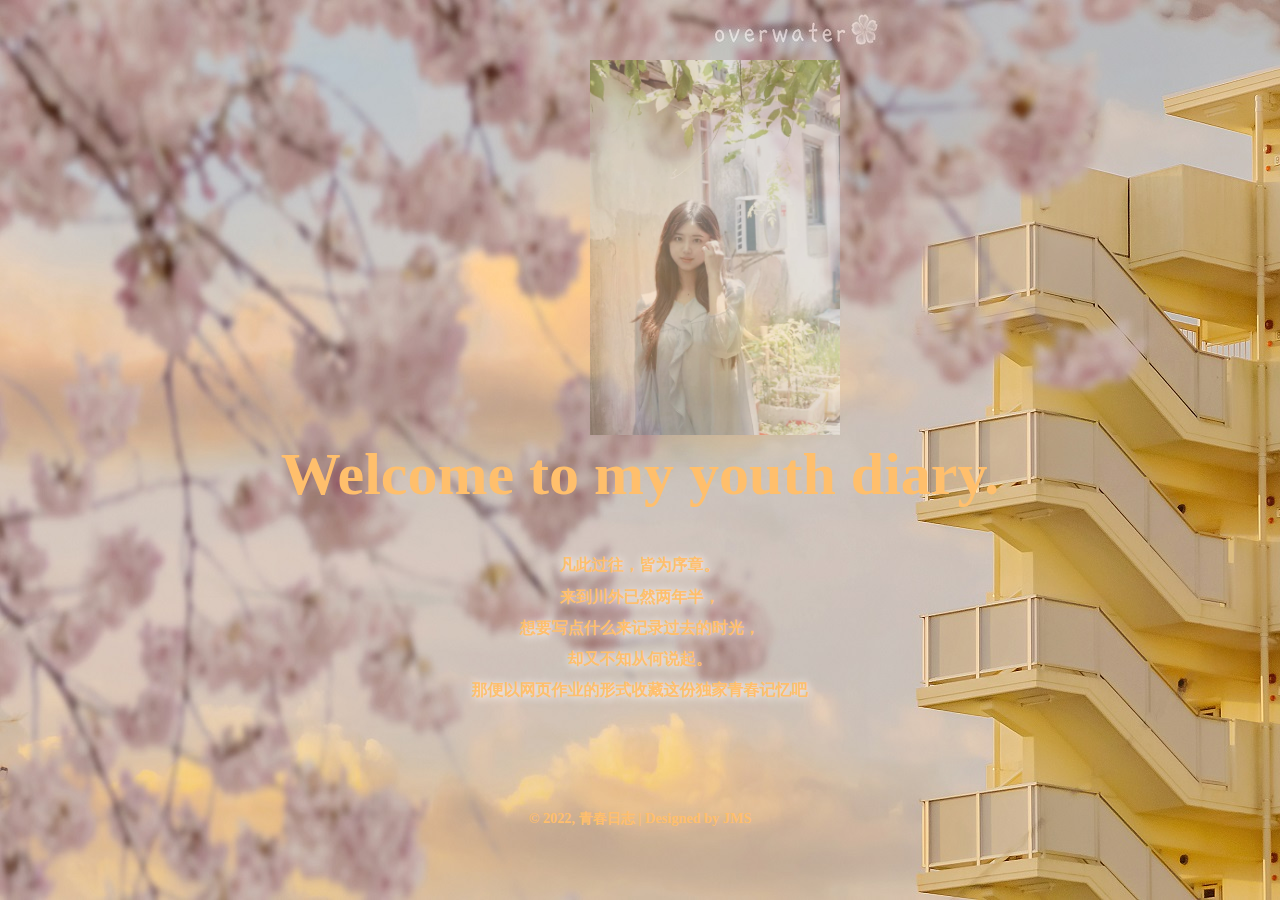
<file: index.html>
<!DOCTYPE html>
<html lang="">

<head>
    <meta charset="utf-8">
    <meta name="viewport" content="width=device-width, initial-scale=1.0">
    <title>小蔓的青春日志</title>
    <link rel="stylesheet" href="css/home.css">
    <link rel="stylesheet" href="index.html">
</head>

<body>
    <main>
        <img src="images/self.jpg" alt="作者照片">
        <h1><a href="home.html">Welcome to my youth diary.</a></h1>
        <h2>
            凡此过往，皆为序章。<br>
            来到川外已然两年半，<br>
            想要写点什么来记录过去的时光，<br>
            却又不知从何说起。<br>
            那便以网页作业的形式收藏这份独家青春记忆吧<br>
            <br>
        </h2>

    </main>

    <footer>
        <p>© 2022, 青春日志 | Designed by JMS</p>

    </footer>

</body></html>
</file>
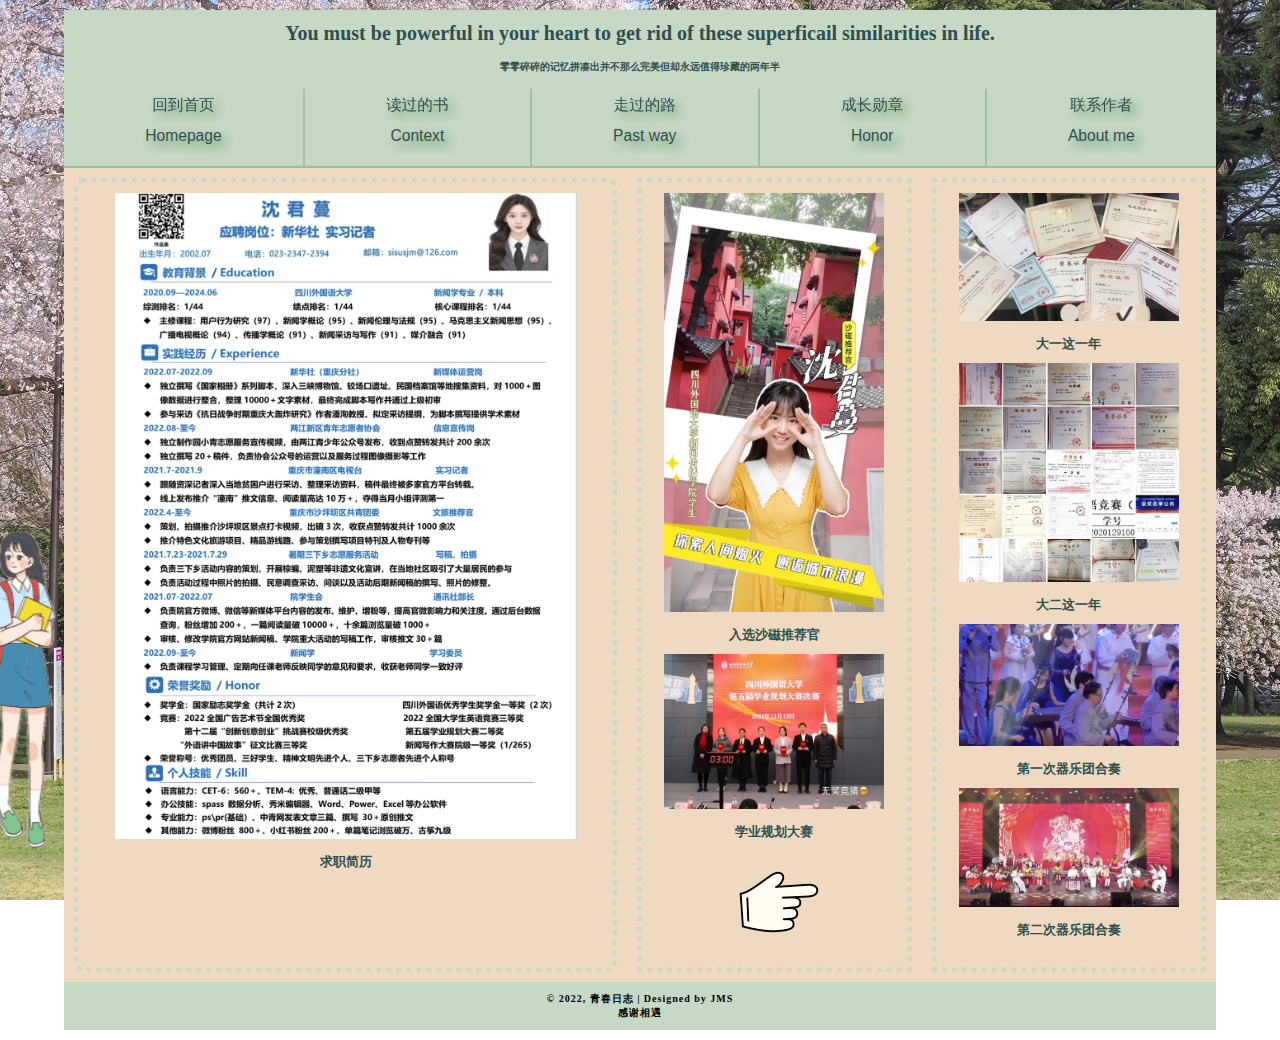
<file: achievement.html>
<!DOCTYPE html>
<html lang="">

<head>
    <meta charset="utf-8">
    <meta name="viewport" content="width=device-width, initial-scale=1.0">
    <title>小蔓的青春日志</title>
    <link rel="stylesheet" type="text/css" href="css/reset.css">
    <link rel="stylesheet" type="text/css" href="css/honor.css">
    <link rel="stylesheet" type="text/css" href="css/menu.css">
</head>

<body>

    <header>
        <h1>
            You must be powerful in your heart to get rid of these superficail similarities in life.<br>
        </h1>
        <p>
            零零碎碎的记忆拼凑出并不那么完美但却永远值得珍藏的两年半</p>
        <nav>
            <ul>
                <li><a href="index.html">回到首页<br><span>Homepage</span></a></li>
                <li class="dropdown"><a href="readingnotes.html">读过的书<br><span>Context</span></a>
                    <ul class="dropdown-content">
                        <li><a href="literature.html">文学作品</a></li>
                        <li><a href="readingnotes.html">学术专著</a></li>

                    </ul>
                <li><a href="scenery.html">走过的路<br><span>Past way</span></a></li>
                <li class="dropdown"><a href="works.html">成长勋章<br><span>Honor</span></a>
                    <ul class="dropdown-content">
                        <li><a href="achievement.html">零星碎片</a></li>
                        <li><a href="works.html">作品＋古筝</a></li>
                    </ul>
                <li><a href="mailto:507963900@qq.com">联系作者<br><span>About me</span></a></li>
            </ul>
        </nav>
    </header>
    <div id="flex">
        <main>
            <section>
                <img src="images/jianli.jpg" alt="jianli" title="简历">
                <h1>求职简历</h1>
            </section>
        </main>
        <aside title="沙磁推荐官">
            <img src="images/shaci.png" alt="shaci" title="沙磁推荐官">
            <h1>入选沙磁推荐官</h1>
            <img src="images/xueye.jpg" alt="shaci" title="比赛照片">
            <h1>学业规划大赛</h1>
            <img src="images/jiantou.png" alt="jiantou" title="往右看">
        </aside>
        <aside title="大一">
            <img src="images/jiangzhuangdayi.PNG" alt="shaci" title="大一">
            <h1>大一这一年<br>
            </h1>
            <img src="images/jiangzhuang.jpg" alt="shaci" title="大二">
            <h1>大二这一年</h1>
            <img src="images/qiyuetuan.PNG" alt="shaci" title="第一次合奏">
            <h1>第一次器乐团合奏</h1>
            <img src="images/qiyue.jpg" alt="shaci" title="第二次合奏">
            <h1>第二次器乐团合奏</h1>
        </aside>
    </div>

    <footer>
        <p>
            © 2022, 青春日志 | Designed by JMS<br>
            感谢相遇
        </p>
    </footer>
    <a>
        <div class="girl">
            <img src="images/girl.png">
        </div>
    </a>

</body></html>
</file>
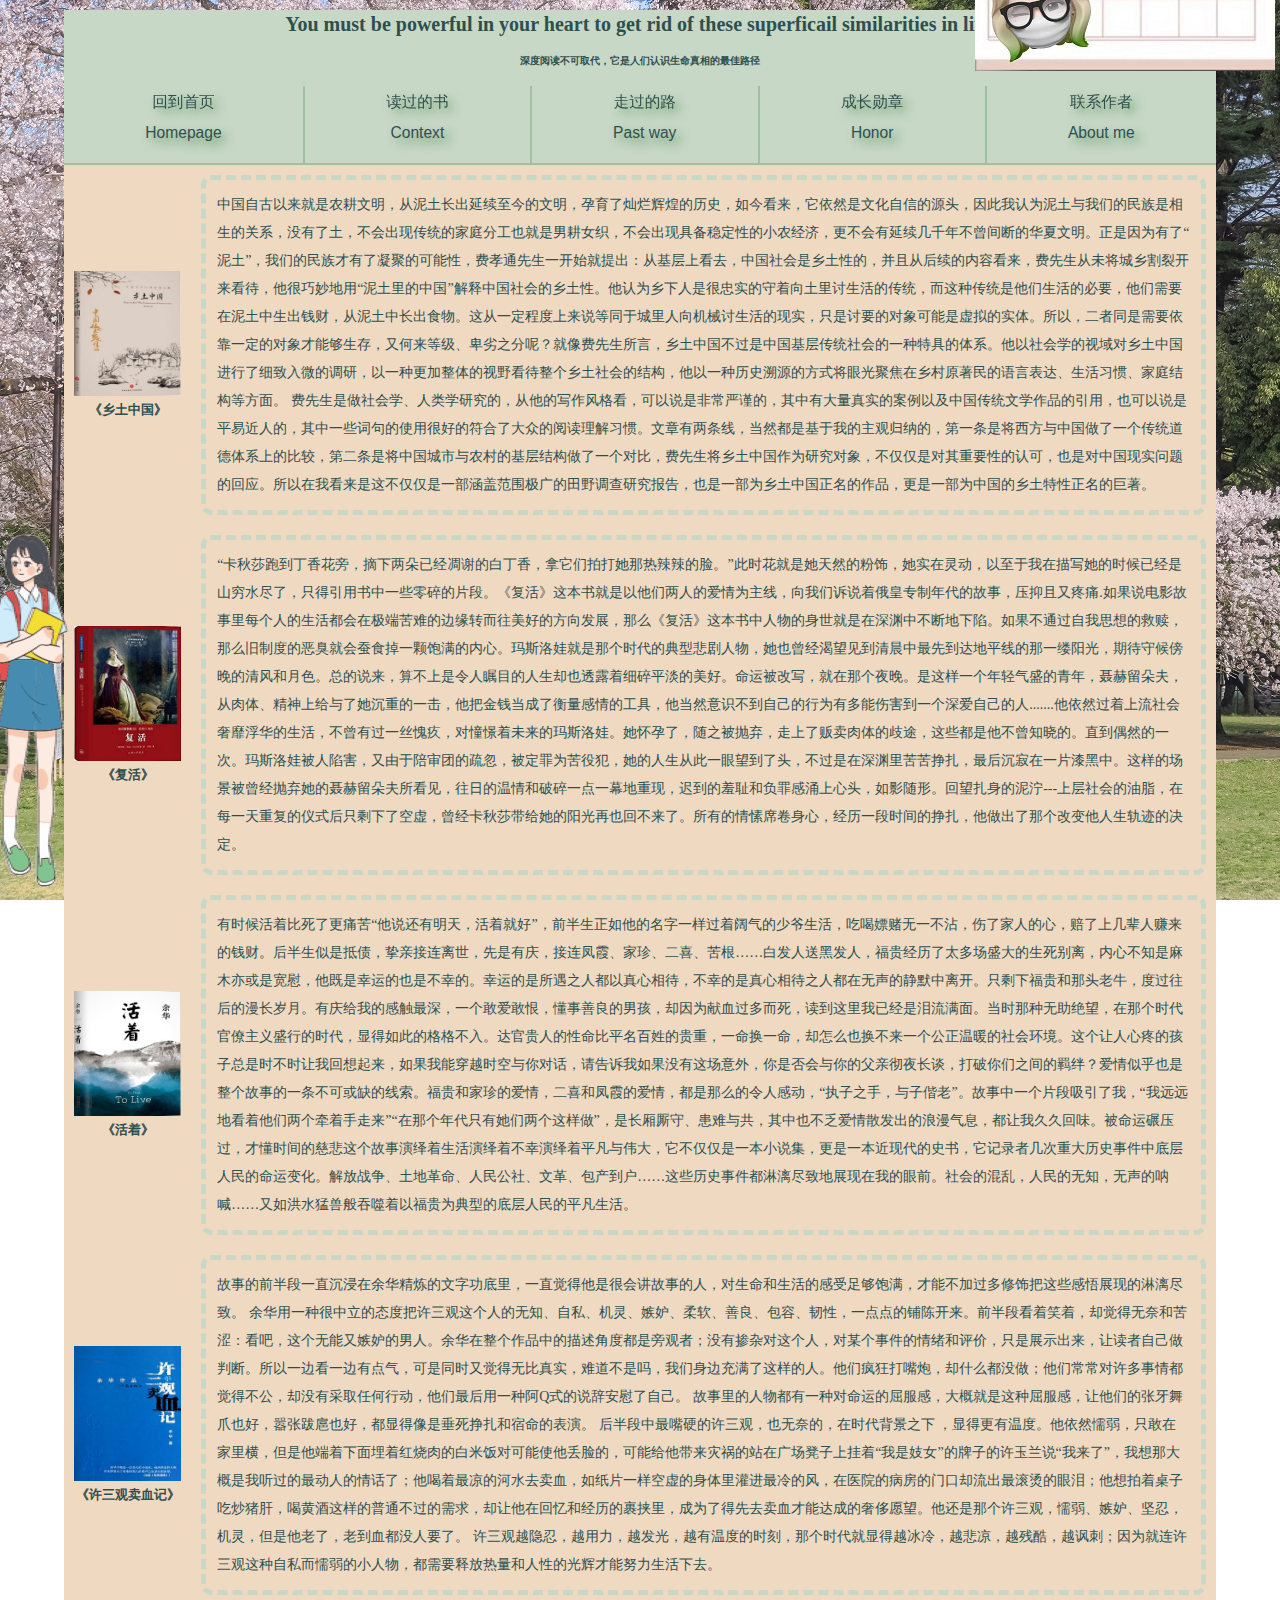
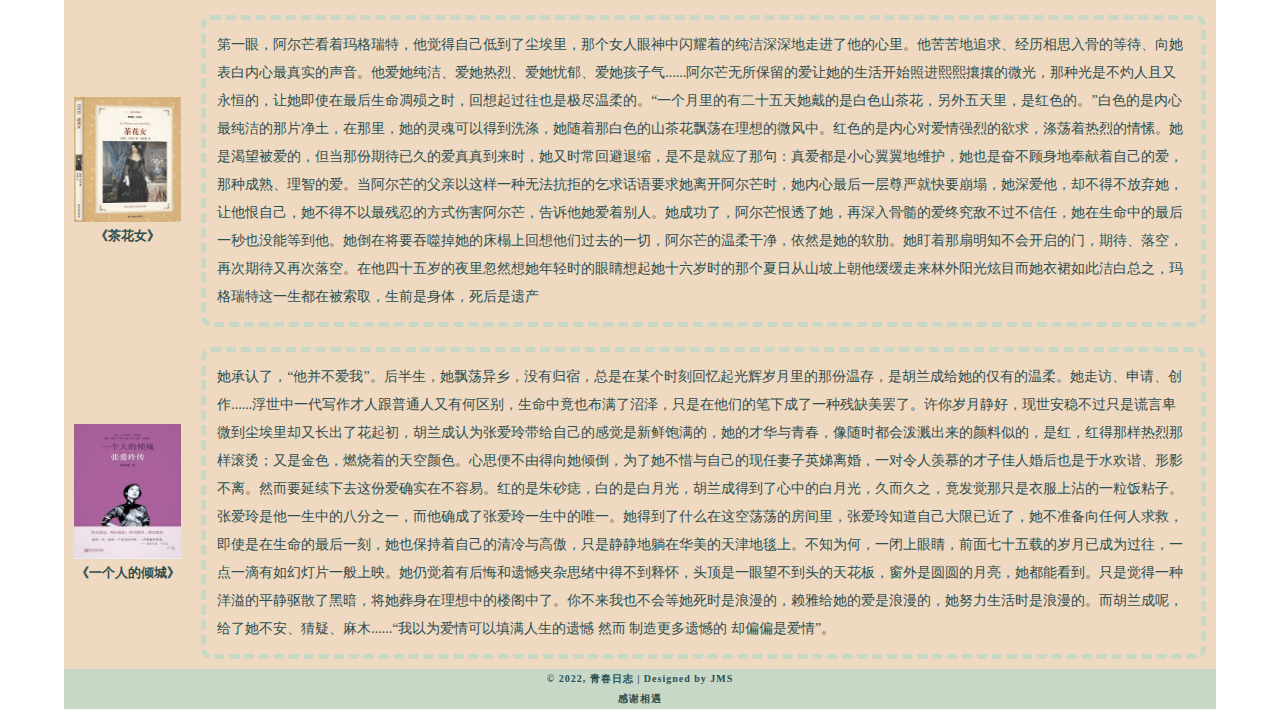
<file: literature.html>
<!DOCTYPE html>
<html lang="">

<head>
    <meta charset="utf-8">
    <meta name="viewport" content="width=device-width, initial-scale=1.0">
    <title>小蔓的青春日志</title>
    <link rel="stylesheet" type="text/css" href="css/reset.css">
    <link rel="stylesheet" type="text/css" href="css/reading.css">
    <link rel="stylesheet" type="text/css" href="css/menu.css">
</head>

<body>

    <header>
        <h1>
            You must be powerful in your heart to get rid of these superficail similarities in life.<br>
        </h1>
        <p>
            深度阅读不可取代，它是人们认识生命真相的最佳路径</p>
        <nav>
            <ul>
                <li><a href="index.html">回到首页<br><span>Homepage</span></a></li>
                <li class="dropdown"><a href="readingnotes.html">读过的书<br><span>Context</span></a>
                    <ul class="dropdown-content">
                        <li><a href="literature.html">文学作品</a></li>
                        <li><a href="readingnotes.html">学术专著</a></li>

                    </ul>
                <li><a href="scenery.html">走过的路<br><span>Past way</span></a></li>
                <li class="dropdown"><a href="works.html">成长勋章<br><span>Honor</span></a>
                    <ul class="dropdown-content">
                        <li><a href="achievement.html">零星碎片</a></li>
                        <li><a href="works.html">作品＋古筝</a></li>
                    </ul>
                <li><a href="mailto:507963900@qq.com">联系作者<br><span>About me</span></a></li>
            </ul>
        </nav>
    </header>
    <div id="flex">
        <main>
            <section>
                <img src="images/xiangtu.PNG" alt="书籍照" title="书籍照片">
                <h1>《乡土中国》</h1>
            </section>
        </main>
        <aside>
            <p class="picture">
                <p class="span">

                    中国自古以来就是农耕文明，从泥土长出延续至今的文明，孕育了灿烂辉煌的历史，如今看来，它依然是文化自信的源头，因此我认为泥土与我们的民族是相生的关系，没有了土，不会出现传统的家庭分工也就是男耕女织，不会出现具备稳定性的小农经济，更不会有延续几千年不曾间断的华夏文明。正是因为有了“ 泥土”，我们的民族才有了凝聚的可能性，费孝通先生一开始就提出：从基层上看去，中国社会是乡土性的，并且从后续的内容看来，费先生从未将城乡割裂开来看待，他很巧妙地用“泥土里的中国”解释中国社会的乡土性。他认为乡下人是很忠实的守着向土里讨生活的传统，而这种传统是他们生活的必要，他们需要在泥土中生出钱财，从泥土中长出食物。这从一定程度上来说等同于城里人向机械讨生活的现实，只是讨要的对象可能是虚拟的实体。所以，二者同是需要依靠一定的对象才能够生存，又何来等级、卑劣之分呢？就像费先生所言，乡土中国不过是中国基层传统社会的一种特具的体系。他以社会学的视域对乡土中国进行了细致入微的调研，以一种更加整体的视野看待整个乡土社会的结构，他以一种历史溯源的方式将眼光聚焦在乡村原著民的语言表达、生活习惯、家庭结构等方面。
                    费先生是做社会学、人类学研究的，从他的写作风格看，可以说是非常严谨的，其中有大量真实的案例以及中国传统文学作品的引用，也可以说是平易近人的，其中一些词句的使用很好的符合了大众的阅读理解习惯。文章有两条线，当然都是基于我的主观归纳的，第一条是将西方与中国做了一个传统道德体系上的比较，第二条是将中国城市与农村的基层结构做了一个对比，费先生将乡土中国作为研究对象，不仅仅是对其重要性的认可，也是对中国现实问题的回应。所以在我看来是这不仅仅是一部涵盖范围极广的田野调查研究报告，也是一部为乡土中国正名的作品，更是一部为中国的乡土特性正名的巨著。
        </aside>
    </div>
    <div id="flex">
        <main>
            <section>
                <img src="images/fuhuo.png" alt="书籍照" title="书籍照片">
                <h1>《复活》</h1>
            </section>
        </main>
        <aside>
            <p class="picture">
                <p class="span">
                    “卡秋莎跑到丁香花旁，摘下两朵已经凋谢的白丁香，拿它们拍打她那热辣辣的脸。”此时花就是她天然的粉饰，她实在灵动，以至于我在描写她的时候已经是山穷水尽了，只得引用书中一些零碎的片段。《复活》这本书就是以他们两人的爱情为主线，向我们诉说着俄皇专制年代的故事，压抑且又疼痛.如果说电影故事里每个人的生活都会在极端苦难的边缘转而往美好的方向发展，那么《复活》这本书中人物的身世就是在深渊中不断地下陷。如果不通过自我思想的救赎，那么旧制度的恶臭就会蚕食掉一颗饱满的内心。玛斯洛娃就是那个时代的典型悲剧人物，她也曾经渴望见到清晨中最先到达地平线的那一缕阳光，期待守候傍晚的清风和月色。总的说来，算不上是令人瞩目的人生却也透露着细碎平淡的美好。命运被改写，就在那个夜晚。是这样一个年轻气盛的青年，聂赫留朵夫，从肉体、精神上给与了她沉重的一击，他把金钱当成了衡量感情的工具，他当然意识不到自己的行为有多能伤害到一个深爱自己的人.......他依然过着上流社会奢靡浮华的生活，不曾有过一丝愧疚，对憧憬着未来的玛斯洛娃。她怀孕了，随之被抛弃，走上了贩卖肉体的歧途，这些都是他不曾知晓的。直到偶然的一次。玛斯洛娃被人陷害，又由于陪审团的疏忽，被定罪为苦役犯，她的人生从此一眼望到了头，不过是在深渊里苦苦挣扎，最后沉寂在一片漆黑中。这样的场景被曾经抛弃她的聂赫留朵夫所看见，往日的温情和破碎一点一幕地重现，迟到的羞耻和负罪感涌上心头，如影随形。回望扎身的泥泞---上层社会的油脂，在每一天重复的仪式后只剩下了空虚，曾经卡秋莎带给她的阳光再也回不来了。所有的情愫席卷身心，经历一段时间的挣扎，他做出了那个改变他人生轨迹的决定。
        </aside>
    </div>
    <div id="flex">
        <main>
            <section>
                <img src="images/huozhe.PNG" alt="书籍照" title="书籍照片">
                <h1>《活着》</h1>
            </section>
        </main>
        <aside>
            <p class="picture">
                <p class="span">
                    有时候活着比死了更痛苦“他说还有明天，活着就好”，前半生正如他的名字一样过着阔气的少爷生活，吃喝嫖赌无一不沾，伤了家人的心，赔了上几辈人赚来的钱财。后半生似是抵债，挚亲接连离世，先是有庆，接连凤霞、家珍、二喜、苦根……白发人送黑发人，福贵经历了太多场盛大的生死别离，内心不知是麻木亦或是宽慰，他既是幸运的也是不幸的。幸运的是所遇之人都以真心相待，不幸的是真心相待之人都在无声的静默中离开。只剩下福贵和那头老牛，度过往后的漫长岁月。有庆给我的感触最深，一个敢爱敢恨，懂事善良的男孩，却因为献血过多而死，读到这里我已经是泪流满面。当时那种无助绝望，在那个时代官僚主义盛行的时代，显得如此的格格不入。达官贵人的性命比平名百姓的贵重，一命换一命，却怎么也换不来一个公正温暖的社会环境。这个让人心疼的孩子总是时不时让我回想起来，如果我能穿越时空与你对话，请告诉我如果没有这场意外，你是否会与你的父亲彻夜长谈，打破你们之间的羁绊？爱情似乎也是整个故事的一条不可或缺的线索。福贵和家珍的爱情，二喜和凤霞的爱情，都是那么的令人感动，“执子之手，与子偕老”。故事中一个片段吸引了我，“我远远地看着他们两个牵着手走来”“在那个年代只有她们两个这样做”，是长厢厮守、患难与共，其中也不乏爱情散发出的浪漫气息，都让我久久回味。被命运碾压过，才懂时间的慈悲这个故事演绎着生活演绎着不幸演绎着平凡与伟大，它不仅仅是一本小说集，更是一本近现代的史书，它记录者几次重大历史事件中底层人民的命运变化。解放战争、土地革命、人民公社、文革、包产到户……这些历史事件都淋漓尽致地展现在我的眼前。社会的混乱，人民的无知，无声的呐喊……又如洪水猛兽般吞噬着以福贵为典型的底层人民的平凡生活。
        </aside>
    </div>

    <div id="flex">
        <main>
            <section>
                <img src="images/xusan.png" alt="书籍照" title="书籍照片">
                <h1>《许三观卖血记》</h1>
            </section>
        </main>
        <aside>
            <p class="picture">
                <p class="span">
                    故事的前半段一直沉浸在余华精炼的文字功底里，一直觉得他是很会讲故事的人，对生命和生活的感受足够饱满，才能不加过多修饰把这些感悟展现的淋漓尽致。

                    余华用一种很中立的态度把许三观这个人的无知、自私、机灵、嫉妒、柔软、善良、包容、韧性，一点点的铺陈开来。前半段看着笑着，却觉得无奈和苦涩：看吧，这个无能又嫉妒的男人。余华在整个作品中的描述角度都是旁观者；没有掺杂对这个人，对某个事件的情绪和评价，只是展示出来，让读者自己做判断。所以一边看一边有点气，可是同时又觉得无比真实，难道不是吗，我们身边充满了这样的人。他们疯狂打嘴炮，却什么都没做；他们常常对许多事情都觉得不公，却没有采取任何行动，他们最后用一种阿Q式的说辞安慰了自己。

                    故事里的人物都有一种对命运的屈服感，大概就是这种屈服感，让他们的张牙舞爪也好，嚣张跋扈也好，都显得像是垂死挣扎和宿命的表演。

                    后半段中最嘴硬的许三观，也无奈的，在时代背景之下 ，显得更有温度。他依然懦弱，只敢在家里横，但是他端着下面埋着红烧肉的白米饭对可能使他丢脸的，可能给他带来灾祸的站在广场凳子上挂着“我是妓女”的牌子的许玉兰说“我来了”，我想那大概是我听过的最动人的情话了；他喝着最凉的河水去卖血，如纸片一样空虚的身体里灌进最冷的风，在医院的病房的门口却流出最滚烫的眼泪；他想拍着桌子吃炒猪肝，喝黄酒这样的普通不过的需求，却让他在回忆和经历的裹挟里，成为了得先去卖血才能达成的奢侈愿望。他还是那个许三观，懦弱、嫉妒、坚忍，机灵，但是他老了，老到血都没人要了。

                    许三观越隐忍，越用力，越发光，越有温度的时刻，那个时代就显得越冰冷，越悲凉，越残酷，越讽刺；因为就连许三观这种自私而懦弱的小人物，都需要释放热量和人性的光辉才能努力生活下去。
        </aside>
    </div>
    <div id="flex">
        <main>
            <section>
                <img src="images/chahua.PNG" alt="书籍照" title="书籍照片">
                <h1>《茶花女》</h1>
            </section>
        </main>
        <aside>
            <p class="picture">
                <p class="span">
                    第一眼，阿尔芒看着玛格瑞特，他觉得自己低到了尘埃里，那个女人眼神中闪耀着的纯洁深深地走进了他的心里。他苦苦地追求、经历相思入骨的等待、向她表白内心最真实的声音。他爱她纯洁、爱她热烈、爱她忧郁、爱她孩子气......阿尔芒无所保留的爱让她的生活开始照进熙熙攘攘的微光，那种光是不灼人且又永恒的，让她即使在最后生命凋殒之时，回想起过往也是极尽温柔的。“一个月里的有二十五天她戴的是白色山茶花，另外五天里，是红色的。”白色的是内心最纯洁的那片净土，在那里，她的灵魂可以得到洗涤，她随着那白色的山茶花飘荡在理想的微风中。红色的是内心对爱情强烈的欲求，涤荡着热烈的情愫。她是渴望被爱的，但当那份期待已久的爱真真到来时，她又时常回避退缩，是不是就应了那句：真爱都是小心翼翼地维护，她也是奋不顾身地奉献着自己的爱，那种成熟、理智的爱。当阿尔芒的父亲以这样一种无法抗拒的乞求话语要求她离开阿尔芒时，她内心最后一层尊严就快要崩塌，她深爱他，却不得不放弃她，让他恨自己，她不得不以最残忍的方式伤害阿尔芒，告诉他她爱着别人。她成功了，阿尔芒恨透了她，再深入骨髓的爱终究敌不过不信任，她在生命中的最后一秒也没能等到他。她倒在将要吞噬掉她的床榻上回想他们过去的一切，阿尔芒的温柔干净，依然是她的软肋。她盯着那扇明知不会开启的门，期待、落空，再次期待又再次落空。在他四十五岁的夜里忽然想她年轻时的眼睛想起她十六岁时的那个夏日从山坡上朝他缓缓走来林外阳光炫目而她衣裙如此洁白总之，玛格瑞特这一生都在被索取，生前是身体，死后是遗产
        </aside>
    </div>
    <div id="flex">
        <main>
            <section>
                <img src="images/zhangai.PNG" alt="书籍照" title="书籍照片">
                <h1>《一个人的倾城》</h1>
            </section>
        </main>
        <aside>
            <p class="picture">
                <p class="span">
                    她承认了，“他并不爱我”。后半生，她飘荡异乡，没有归宿，总是在某个时刻回忆起光辉岁月里的那份温存，是胡兰成给她的仅有的温柔。她走访、申请、创作......浮世中一代写作才人跟普通人又有何区别，生命中竟也布满了沼泽，只是在他们的笔下成了一种残缺美罢了。许你岁月静好，现世安稳不过只是谎言卑微到尘埃里却又长出了花起初，胡兰成认为张爱玲带给自己的感觉是新鲜饱满的，她的才华与青春，像随时都会泼溅出来的颜料似的，是红，红得那样热烈那样滚烫；又是金色，燃烧着的天空颜色。心思便不由得向她倾倒，为了她不惜与自己的现任妻子英娣离婚，一对令人羡慕的才子佳人婚后也是于水欢谐、形影不离。然而要延续下去这份爱确实在不容易。红的是朱砂痣，白的是白月光，胡兰成得到了心中的白月光，久而久之，竟发觉那只是衣服上沾的一粒饭粘子。张爱玲是他一生中的八分之一，而他确成了张爱玲一生中的唯一。她得到了什么在这空荡荡的房间里，张爱玲知道自己大限已近了，她不准备向任何人求救，即使是在生命的最后一刻，她也保持着自己的清冷与高傲，只是静静地躺在华美的天津地毯上。不知为何，一闭上眼睛，前面七十五载的岁月已成为过往，一点一滴有如幻灯片一般上映。她仍觉着有后悔和遗憾夹杂思绪中得不到释怀，头顶是一眼望不到头的天花板，窗外是圆圆的月亮，她都能看到。只是觉得一种洋溢的平静驱散了黑暗，将她葬身在理想中的楼阁中了。你不来我也不会等她死时是浪漫的，赖雅给她的爱是浪漫的，她努力生活时是浪漫的。而胡兰成呢，给了她不安、猜疑、麻木......“我以为爱情可以填满人生的遗憾 然而 制造更多遗憾的 却偏偏是爱情”。
        </aside>
    </div>
    <footer>
        <p>
            © 2022, 青春日志 | Designed by JMS<br>
            感谢相遇
        </p>
    </footer>
    <a>
        <div class="girl">
            <img src="images/girl.png">
        </div>
    </a>
    <a>
        <div class="tips">
            <img src="images/tips.png">
        </div>
    </a>
</body></html>
</file>
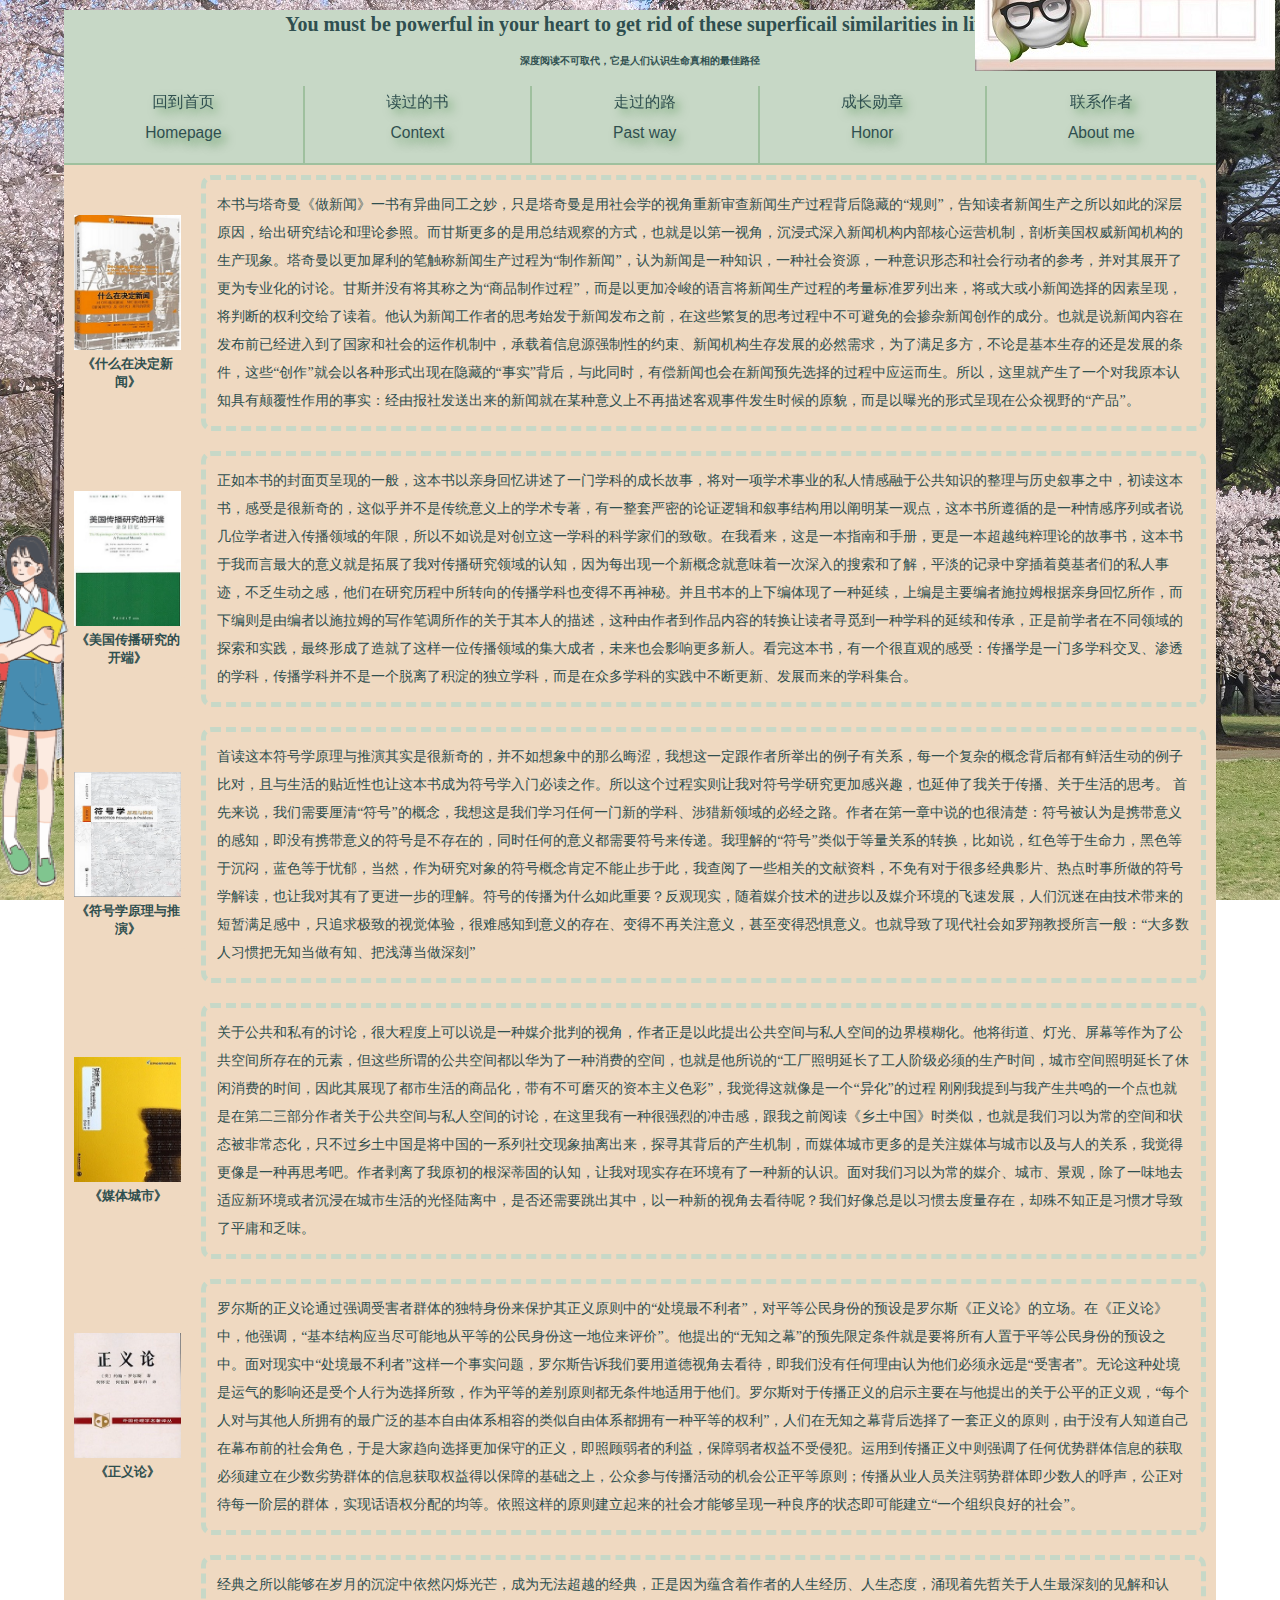
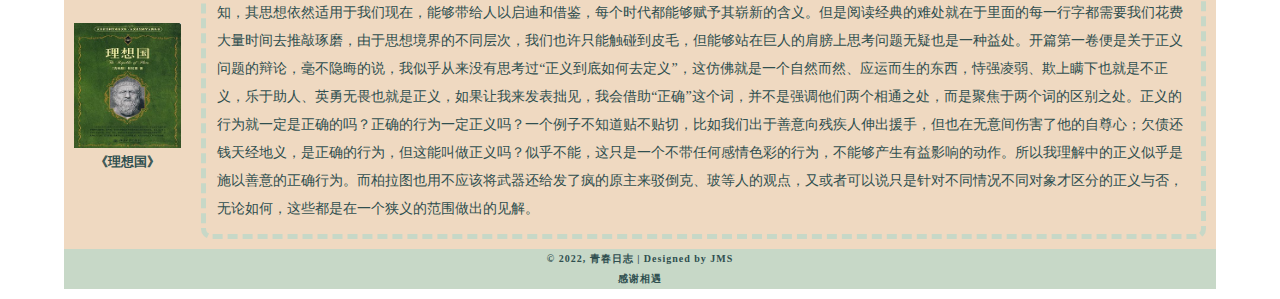
<file: readingnotes.html>
<!DOCTYPE html>
<html lang="">

<head>
    <meta charset="utf-8">
    <meta name="viewport" content="width=device-width, initial-scale=1.0">
    <title>小蔓的青春日志</title>
    <link rel="stylesheet" type="text/css" href="css/reset.css">
    <link rel="stylesheet" type="text/css" href="css/reading.css">
    <link rel="stylesheet" type="text/css" href="css/menu.css">
</head>

<body>

    <header>
        <h1>
            You must be powerful in your heart to get rid of these superficail similarities in life.<br>
        </h1>
        <p>
            深度阅读不可取代，它是人们认识生命真相的最佳路径</p>
        <nav>
            <ul>
                <li><a href="index.html">回到首页<br><span>Homepage</span></a></li>
                <li class="dropdown"><a href="readingnotes.html">读过的书<br><span>Context</span></a>
                    <ul class="dropdown-content">
                        <li><a href="literature.html">文学作品</a></li>
                        <li><a href="readingnotes.html">学术专著</a></li>

                    </ul>
                <li><a href="scenery.html">走过的路<br><span>Past way</span></a></li>
                <li class="dropdown"><a href="works.html">成长勋章<br><span>Honor</span></a>
                    <ul class="dropdown-content">
                        <li><a href="achievement.html">零星碎片</a></li>
                        <li><a href="works.html">作品＋古筝</a></li>
                    </ul>
                <li><a href="mailto:507963900@qq.com">联系作者<br><span>About me</span></a></li>
            </ul>
        </nav>
    </header>
    <div id="flex">
        <main>
            <section>
                <img src="images/xinwen.jpeg" alt="书籍照" title="书籍照片">
                <h1>《什么在决定新闻》</h1>
            </section>
        </main>
        <aside>
            <p class="picture">
                <p class="span">
                    本书与塔奇曼《做新闻》一书有异曲同工之妙，只是塔奇曼是用社会学的视角重新审查新闻生产过程背后隐藏的“规则”，告知读者新闻生产之所以如此的深层原因，给出研究结论和理论参照。而甘斯更多的是用总结观察的方式，也就是以第一视角，沉浸式深入新闻机构内部核心运营机制，剖析美国权威新闻机构的生产现象。塔奇曼以更加犀利的笔触称新闻生产过程为“制作新闻”，认为新闻是一种知识，一种社会资源，一种意识形态和社会行动者的参考，并对其展开了更为专业化的讨论。甘斯并没有将其称之为“商品制作过程”，而是以更加冷峻的语言将新闻生产过程的考量标准罗列出来，将或大或小新闻选择的因素呈现，将判断的权利交给了读着。他认为新闻工作者的思考始发于新闻发布之前，在这些繁复的思考过程中不可避免的会掺杂新闻创作的成分。也就是说新闻内容在发布前已经进入到了国家和社会的运作机制中，承载着信息源强制性的约束、新闻机构生存发展的必然需求，为了满足多方，不论是基本生存的还是发展的条件，这些“创作”就会以各种形式出现在隐藏的“事实”背后，与此同时，有偿新闻也会在新闻预先选择的过程中应运而生。所以，这里就产生了一个对我原本认知具有颠覆性作用的事实：经由报社发送出来的新闻就在某种意义上不再描述客观事件发生时候的原貌，而是以曝光的形式呈现在公众视野的“产品”。
        </aside>
    </div>
    <div id="flex">
        <main>
            <section>
                <img src="images/kaiduan.jpg" alt="书籍照" title="书籍照片">
                <h1>《美国传播研究的开端》</h1>
            </section>
        </main>
        <aside>
            <p class="picture">
                <p class="span">
                    正如本书的封面页呈现的一般，这本书以亲身回忆讲述了一门学科的成长故事，将对一项学术事业的私人情感融于公共知识的整理与历史叙事之中，初读这本书，感受是很新奇的，这似乎并不是传统意义上的学术专著，有一整套严密的论证逻辑和叙事结构用以阐明某一观点，这本书所遵循的是一种情感序列或者说几位学者进入传播领域的年限，所以不如说是对创立这一学科的科学家们的致敬。在我看来，这是一本指南和手册，更是一本超越纯粹理论的故事书，这本书于我而言最大的意义就是拓展了我对传播研究领域的认知，因为每出现一个新概念就意味着一次深入的搜索和了解，平淡的记录中穿插着奠基者们的私人事迹，不乏生动之感，他们在研究历程中所转向的传播学科也变得不再神秘。并且书本的上下编体现了一种延续，上编是主要编者施拉姆根据亲身回忆所作，而下编则是由编者以施拉姆的写作笔调所作的关于其本人的描述，这种由作者到作品内容的转换让读者寻觅到一种学科的延续和传承，正是前学者在不同领域的探索和实践，最终形成了造就了这样一位传播领域的集大成者，未来也会影响更多新人。看完这本书，有一个很直观的感受：传播学是一门多学科交叉、渗透的学科，传播学科并不是一个脱离了积淀的独立学科，而是在众多学科的实践中不断更新、发展而来的学科集合。
        </aside>
    </div>
    <div id="flex">
        <main>
            <section>
                <img src="images/fuhao.png" alt="书籍照" title="书籍照片">
                <h1>《符号学原理与推演》</h1>
            </section>
        </main>
        <aside>
            <p class="picture">
                <p class="span">
                    首读这本符号学原理与推演其实是很新奇的，并不如想象中的那么晦涩，我想这一定跟作者所举出的例子有关系，每一个复杂的概念背后都有鲜活生动的例子比对，且与生活的贴近性也让这本书成为符号学入门必读之作。所以这个过程实则让我对符号学研究更加感兴趣，也延伸了我关于传播、关于生活的思考。
                    首先来说，我们需要厘清“符号”的概念，我想这是我们学习任何一门新的学科、涉猎新领域的必经之路。作者在第一章中说的也很清楚：符号被认为是携带意义的感知，即没有携带意义的符号是不存在的，同时任何的意义都需要符号来传递。我理解的“符号”类似于等量关系的转换，比如说，红色等于生命力，黑色等于沉闷，蓝色等于忧郁，当然，作为研究对象的符号概念肯定不能止步于此，我查阅了一些相关的文献资料，不免有对于很多经典影片、热点时事所做的符号学解读，也让我对其有了更进一步的理解。符号的传播为什么如此重要？反观现实，随着媒介技术的进步以及媒介环境的飞速发展，人们沉迷在由技术带来的短暂满足感中，只追求极致的视觉体验，很难感知到意义的存在、变得不再关注意义，甚至变得恐惧意义。也就导致了现代社会如罗翔教授所言一般：“大多数人习惯把无知当做有知、把浅薄当做深刻”
        </aside>
    </div>

    <div id="flex">
        <main>
            <section>
                <img src="images/chengshi.jpg" alt="书籍照" title="书籍照片">
                <h1>《媒体城市》</h1>
            </section>
        </main>
        <aside>
            <p class="picture">
                <p class="span">
                    关于公共和私有的讨论，很大程度上可以说是一种媒介批判的视角，作者正是以此提出公共空间与私人空间的边界模糊化。他将街道、灯光、屏幕等作为了公共空间所存在的元素，但这些所谓的公共空间都以华为了一种消费的空间，也就是他所说的“工厂照明延长了工人阶级必须的生产时间，城市空间照明延长了休闲消费的时间，因此其展现了都市生活的商品化，带有不可磨灭的资本主义色彩”，我觉得这就像是一个“异化”的过程
                    刚刚我提到与我产生共鸣的一个点也就是在第二三部分作者关于公共空间与私人空间的讨论，在这里我有一种很强烈的冲击感，跟我之前阅读《乡土中国》时类似，也就是我们习以为常的空间和状态被非常态化，只不过乡土中国是将中国的一系列社交现象抽离出来，探寻其背后的产生机制，而媒体城市更多的是关注媒体与城市以及与人的关系，我觉得更像是一种再思考吧。作者剥离了我原初的根深蒂固的认知，让我对现实存在环境有了一种新的认识。面对我们习以为常的媒介、城市、景观，除了一味地去适应新环境或者沉浸在城市生活的光怪陆离中，是否还需要跳出其中，以一种新的视角去看待呢？我们好像总是以习惯去度量存在，却殊不知正是习惯才导致了平庸和乏味。
        </aside>
    </div>
    <div id="flex">
        <main>
            <section>
                <img src="images/zhengyi.png" alt="书籍照" title="书籍照片">
                <h1>《正义论》</h1>
            </section>
        </main>
        <aside>
            <p class="picture">
                <p class="span">
                    罗尔斯的正义论通过强调受害者群体的独特身份来保护其正义原则中的“处境最不利者”，对平等公民身份的预设是罗尔斯《正义论》的立场。在《正义论》中，他强调，“基本结构应当尽可能地从平等的公民身份这一地位来评价”。他提出的“无知之幕”的预先限定条件就是要将所有人置于平等公民身份的预设之中。面对现实中“处境最不利者”这样一个事实问题，罗尔斯告诉我们要用道德视角去看待，即我们没有任何理由认为他们必须永远是“受害者”。无论这种处境是运气的影响还是受个人行为选择所致，作为平等的差别原则都无条件地适用于他们。罗尔斯对于传播正义的启示主要在与他提出的关于公平的正义观，“每个人对与其他人所拥有的最广泛的基本自由体系相容的类似自由体系都拥有一种平等的权利”，人们在无知之幕背后选择了一套正义的原则，由于没有人知道自己在幕布前的社会角色，于是大家趋向选择更加保守的正义，即照顾弱者的利益，保障弱者权益不受侵犯。运用到传播正义中则强调了任何优势群体信息的获取必须建立在少数劣势群体的信息获取权益得以保障的基础之上，公众参与传播活动的机会公正平等原则；传播从业人员关注弱势群体即少数人的呼声，公正对待每一阶层的群体，实现话语权分配的均等。依照这样的原则建立起来的社会才能够呈现一种良序的状态即可能建立“一个组织良好的社会”。
        </aside>
    </div>
    <div id="flex">
        <main>
            <section>
                <img src="images/lixiang.png" alt="书籍照" title="书籍照片">
                <h1>《理想国》</h1>
            </section>
        </main>
        <aside>
            <p class="picture">
                <p class="span">
                    经典之所以能够在岁月的沉淀中依然闪烁光芒，成为无法超越的经典，正是因为蕴含着作者的人生经历、人生态度，涌现着先哲关于人生最深刻的见解和认知，其思想依然适用于我们现在，能够带给人以启迪和借鉴，每个时代都能够赋予其崭新的含义。但是阅读经典的难处就在于里面的每一行字都需要我们花费大量时间去推敲琢磨，由于思想境界的不同层次，我们也许只能触碰到皮毛，但能够站在巨人的肩膀上思考问题无疑也是一种益处。开篇第一卷便是关于正义问题的辩论，毫不隐晦的说，我似乎从来没有思考过“正义到底如何去定义”，这仿佛就是一个自然而然、应运而生的东西，恃强凌弱、欺上瞒下也就是不正义，乐于助人、英勇无畏也就是正义，如果让我来发表拙见，我会借助“正确”这个词，并不是强调他们两个相通之处，而是聚焦于两个词的区别之处。正义的行为就一定是正确的吗？正确的行为一定正义吗？一个例子不知道贴不贴切，比如我们出于善意向残疾人伸出援手，但也在无意间伤害了他的自尊心；欠债还钱天经地义，是正确的行为，但这能叫做正义吗？似乎不能，这只是一个不带任何感情色彩的行为，不能够产生有益影响的动作。所以我理解中的正义似乎是施以善意的正确行为。而柏拉图也用不应该将武器还给发了疯的原主来驳倒克、玻等人的观点，又或者可以说只是针对不同情况不同对象才区分的正义与否，无论如何，这些都是在一个狭义的范围做出的见解。
        </aside>
    </div>
    <footer>
        <p>
            © 2022, 青春日志 | Designed by JMS<br>
            感谢相遇
        </p>
    </footer>
    <a>
        <div class="girl">
            <img src="images/girl.png">
        </div>
    </a>
    <a>
        <div class="tips">
            <img src="images/tips.png">
        </div>
    </a>
</body></html>
</file>
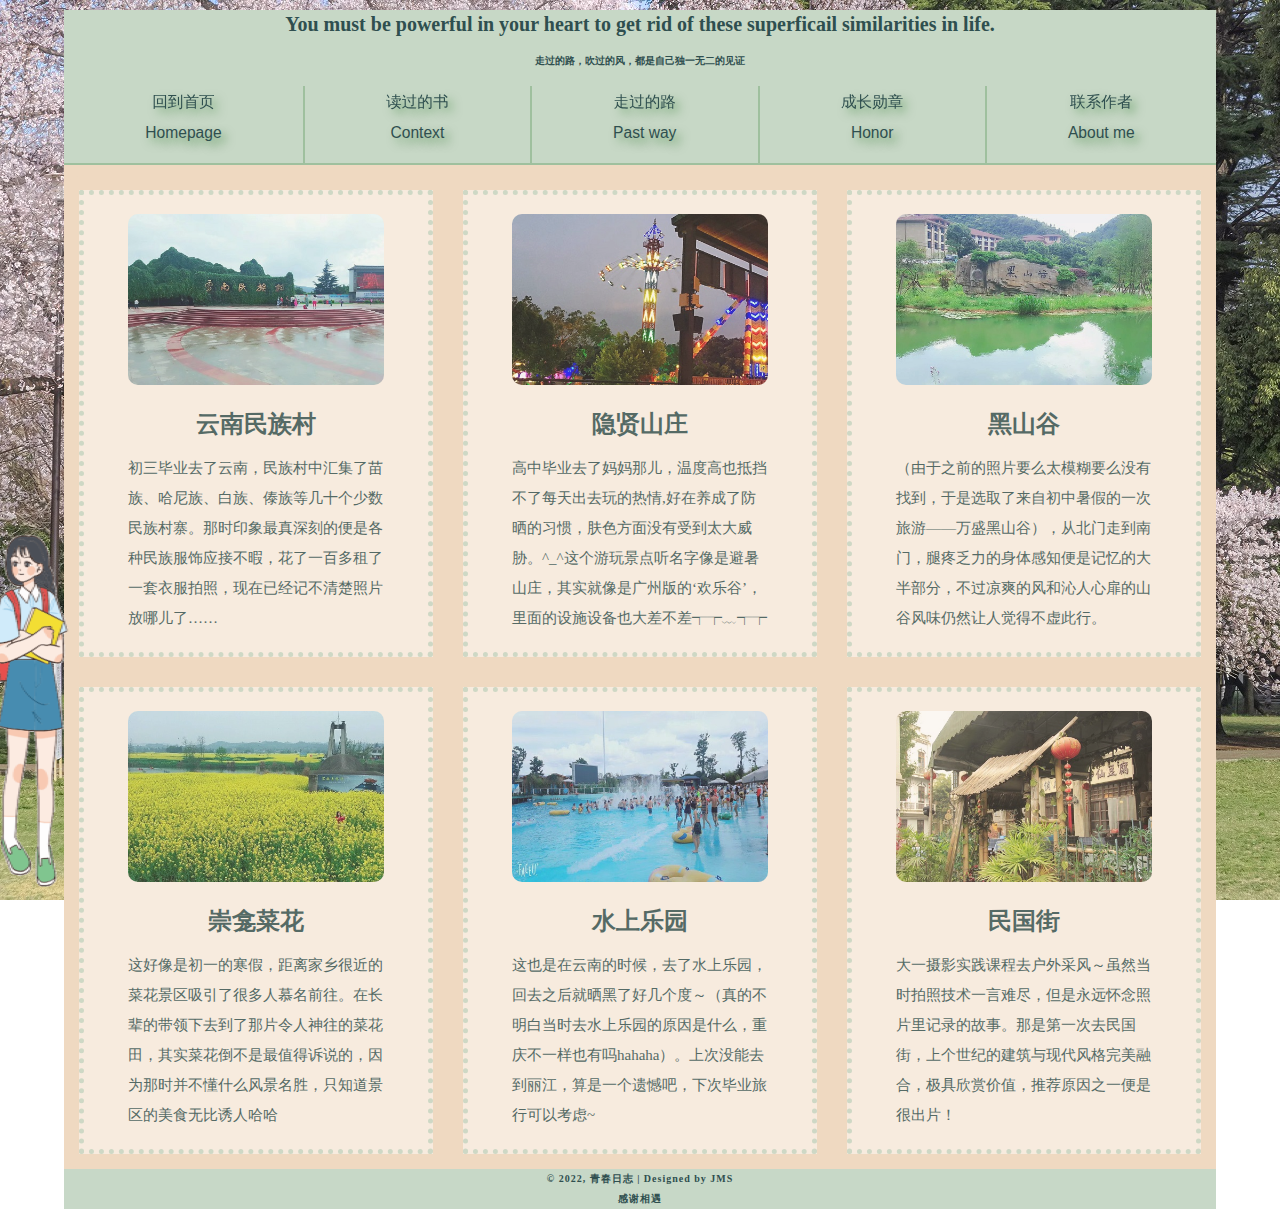
<file: scenery.html>
<!DOCTYPE html>
<html lang="">

<head>
    <meta charset="utf-8">
    <meta name="viewport" content="width=device-width, initial-scale=1.0">
    <title>小蔓的青春日志</title>
    <link rel="stylesheet" type="text/css" href="css/reset.css">
    <link rel="stylesheet" type="text/css" href="css/reading.css">
    <link rel="stylesheet" type="text/css" href="css/album.css">
    <link rel="stylesheet" type="text/css" href="css/menu.css">
</head>

<body>

    <header>
        <h1>
            You must be powerful in your heart to get rid of these superficail similarities in life.<br>
        </h1>
        <p>
            走过的路，吹过的风，都是自己独一无二的见证</p>
        <nav>
            <ul>
                <li><a href="index.html">回到首页<br><span>Homepage</span></a></li>
                <li class="dropdown"><a href="readingnotes.html">读过的书<br><span>Context</span></a>
                    <ul class="dropdown-content">
                        <li><a href="literature.html">文学作品</a></li>
                        <li><a href="readingnotes.html">学术专著</a></li>

                    </ul>
                <li><a href="scenery.html">走过的路<br><span>Past way</span></a></li>
                <li class="dropdown"><a href="works.html">成长勋章<br><span>Honor</span></a>
                    <ul class="dropdown-content">
                        <li><a href="achievement.html">零星碎片</a></li>
                        <li><a href="works.html">作品＋古筝</a></li>
                    </ul>
                <li><a href="mailto:507963900@qq.com">联系作者<br><span>About me</span></a></li>
            </ul>
        </nav>
    </header>
    <div id="album">
        <ul id="album">
            <li>
                <a href="album/yunnan2.JPG" title="云南民族村">
                    <figure>
                        <img src="album/yunnan2.JPG">
                        <figcaption>
                            <h2>云南民族村</h2>
                            <p>初三毕业去了云南，民族村中汇集了苗族、哈尼族、白族、傣族等几十个少数民族村寨。那时印象最真深刻的便是各种民族服饰应接不暇，花了一百多租了一套衣服拍照，现在已经记不清楚照片放哪儿了……</p>
                        </figcaption>
                    </figure>
                </a>
            </li>
            <li>
                <a href="album/guangzhou.JPG" title="隐贤山庄">
                    <figure>
                        <img src="album/guangzhou.JPG">
                        <figcaption>
                            <h2>隐贤山庄</h2>
                            <p>高中毕业去了妈妈那儿，温度高也抵挡不了每天出去玩的热情,好在养成了防晒的习惯，肤色方面没有受到太大威胁。^_^这个游玩景点听名字像是避暑山庄，其实就像是广州版的‘欢乐谷’，里面的设施设备也大差不差┭┮﹏┭┮</p>
                        </figcaption>
                    </figure>
                </a>
            </li>
            <li>
                <a href="album/wansheng.JPG" title="万盛黑山谷">
                    <figure>
                        <img src="album/wansheng.JPG">
                        <figcaption>
                            <h2>黑山谷</h2>
                            <p>（由于之前的照片要么太模糊要么没有找到，于是选取了来自初中暑假的一次旅游——万盛黑山谷），从北门走到南门，腿疼乏力的身体感知便是记忆的大半部分，不过凉爽的风和沁人心扉的山谷风味仍然让人觉得不虚此行。
                            </p>
                        </figcaption>
                    </figure>
                </a>
            </li>
            <li>
                <a href="album/chongkan.JPG" title="崇龛菜花">
                    <figure>
                        <img src="album/chongkan.JPG">
                        <figcaption>
                            <h2>崇龛菜花</h2>
                            <p>这好像是初一的寒假，距离家乡很近的菜花景区吸引了很多人慕名前往。在长辈的带领下去到了那片令人神往的菜花田，其实菜花倒不是最值得诉说的，因为那时并不懂什么风景名胜，只知道景区的美食无比诱人哈哈</p>
                        </figcaption>
                    </figure>
                </a>
            </li>
            <li>
                <a href="album/yunnan.JPG" title="水上乐园">
                    <figure>
                        <img src="album/yunnan.JPG">
                        <figcaption>
                            <h2>水上乐园</h2>
                            <p>这也是在云南的时候，去了水上乐园，回去之后就晒黑了好几个度～（真的不明白当时去水上乐园的原因是什么，重庆不一样也有吗hahaha）。上次没能去到丽江，算是一个遗憾吧，下次毕业旅行可以考虑~
                            </p>
                        </figcaption>
                    </figure>
                </a>
            </li>
            <li>
                <a href="album/minguo.JPG" title="民国街">
                    <figure>
                        <img src="album/minguo.JPG">
                        <figcaption>
                            <h2>民国街</h2>
                            <p>大一摄影实践课程去户外采风～虽然当时拍照技术一言难尽，但是永远怀念照片里记录的故事。那是第一次去民国街，上个世纪的建筑与现代风格完美融合，极具欣赏价值，推荐原因之一便是很出片！</p>
                        </figcaption>
                    </figure>
                </a>
            </li>
        </ul>
    </div>
    <footer>
        <p>
            © 2022, 青春日志 | Designed by JMS<br>
            感谢相遇
        </p>
    </footer>
    <a>
        <div class="girl">
            <img src="images/girl.png">
        </div>
    </a>
</body></html>
</file>
<file: css/home.css>
/* ###########################
作者：JMS
联系：JMS@qq.com
日期：2022年11月11日
版权所有，请勿抄袭
###########################*/
/*01.结构化框架容器的样式 */
html {
    background-image: url(../images/bg1.jpg);
    background-size: cover;
    background-repeat: no-repeat;
    background-attachment: fixed;
}

body {
    font-family: Georgia, "Times New Roman", Times, serif;
    font-size: small;
    width: center;
    margin: none;
}

footer {
    padding: 40px;
    text-align: center;
    color: #ffbf6c;
    font-size: 110%;
    line-height: 2;
    font-weight: bolder;
}

/* 02. Block elements */

h1 {
    text-align: center;
    color: #ffcdd2;
    font-size: 60px;
    padding-top: 400px;
}

h2 {
    text-align: center;
    color: #ffbf6c;
    font-size: 120%;
    line-height: 2;
    font-weight: bolder;
    text-shadow: 1px 1px 10px white;
}

/* 03. Inline Elements */
img {
    width: 250px;
    position: absolute;
    left: 590px;
    top: 60px;
    opacity: .5;
    transition: 1.5s;
}

img:hover {
    opacity: 1;
}

a:link,
a:visited,
a:hover {
    color: #ffbf6c;
    text-decoration: none;
    border-bottom: none;
}

a:hover {
    text-shadow: 5px 5px 10px white;
    color: #ffcdd2;
}
/*06.自适应样式 */

##################*/



/* 炒鸡小屏手机 (phones, 600px and down) */



@media only screen and (max-width: 600px) {
    nav {
        margin-top: 1px;
    }

    nav ul {
        flex-flow: column;
    }

    nav ul li {
        border-bottom: 1px solid rgba(255, 255, 255, .7)
    }
}



/* 中等手机以及竖屏平板 (portrait tablets and large phones, 600px and up) */



@media only screen and (min-width: 600px) {}



/* 横屏平板 (landscape tablets, 768px and up) */



@media only screen and (min-width: 768px) {}



/* 中小型笔记本电脑及台式机 (laptops/desktops, 992px and up) */



@media only screen and (min-width: 992px) {}



/* 宽屏笔记本及台式机 (large laptops and desktops, 1200px and up) */



@media only screen and (min-width: 1200px) {}
</file>
<file: css/honor.css>
/* ###########################
作者：JMS
联系：JMS@qq.com
日期：2022年11月11日
版权所有，请勿抄袭
###########################*/
/*01.结构化框架容器的样式 */
html {
    background-image: url(../images/banner.jpg);
    background-repeat: no-repeat;
    background-position: center;
    background-attachment: fixed;
    background-size: cover;
}

body {
    width: 90%;
    margin: 10px auto;
    background-color: #efd9c1;
    opacity: 1;
    font-family: Georgia, "Times New Roman", Times, serif;
    font-size: small;
}

header {
    margin-top: auto;
    padding-top: 2px;
    background-color: #c7d8c6;
}

main {
    text-align: center;
    padding: 10px;
    margin: 10px;
    background-color: #efd9c1;
    border: 5px dotted #c7d8c7;
    border-radius: 10px;
}

aside {
    margin: 10px;
    padding: 10px;
    border: 5px dotted #c7d8c7;
    text-align: center;

}

footer {
    background-color: #c7d8c7;
    font-size: 10px;
    text-align: center;
    padding: inherit;
    letter-spacing: 1px;
}

/*02.Block element的样式 */
h1 {
    font-size: 100%;
    color: darkslategrey;
    font-weight: bolder;
    margin: 10px 0;
    text-align: center;
}

header p {
    color: darkslategrey;
    font-weight: bold;
    text-align: center;
    margin: 15px;
    font-size: 10px;
}

header h1 {
    color: darkslategrey;
    text-align: center;
    font-size: 20px;
}


footer p {
    padding: 10px;
    color: darkslategrey font-size: 10px;
    font-weight: bold;
}

/*03.Inline element的样式 */

img {
    max-width: 90%;
    position: relative;
}

a:link {
    font-size: 15px;
    color: coral;
    line-height: 2;
    text-decoration: inherit;
    border-bottom: dotted #ff0000;
    text-decoration: none;
}

/*04.自定义class或id的样式 */

.girl {
    position: absolute;
    top: 500px;
    left: -50px;
    transition: 3s;
}

.girl:hover {
    left: 1px;
}


/*05.网页Flex分栏排版 */
#flex {
    display: flex;
}

main {
    flex: 2.1;
}

aside {
    flex: 1;
}


/*06.自适应样式 */
@media only screen and (max-width:600px) {
    body {
        width: 95%;
        margin: 10px auto;
    }

    #flex {
        display: block;
    }

    main {
        margin-right: 0px;
    }
}
</file>
<file: css/menu.css>
nav {
    background-color: #c7d8c6;
}

nav ul {
    display: flex;
    flex-direction: row;
    flex-wrap: nowrap;
}

nav ul li {
    flex: auto;
}

nav ul li a:link,
nav ul li a:hover,
nav ul li a:visited {
    display: block;
    padding-bottom: 15px;
    color: darkslategrey;
    font-family: "Helvetica Neue", Helvetica, "Nimbus Sans L", Arial, "Liberation Sans", "PingFang SC", "Hiragino Sans GB", "Source Han Sans CN", "Source Han Sans SC", SimHei, "Microsoft YaHei", "Wenquanyi Micro Hei", "WenQuanYi Zen Hei", "ST Heiti", "WenQuanYi Zen Hei Sharp", sans-serif;
    font-size: 120%;
    text-shadow: 5px 5px 10px rgba(0, 100, 0, .5);
    text-align: center;
    border-bottom: none;
}

nav a:hover {
    background-color: rgba(144, 188, 144, .5);
}


nav ul li:nth-child(n+2) {
    border-left: 2px solid rgba(0, 100, 0, .2);
}

nav li:nth-child(n+1) {
    border-bottom: 2px solid rgba(0, 100, 0, .2);

}

li.dropdown {
    position: relative;
}


li.dropdown:hover ul.dropdown-content {
    display: block;
    position: absolute;
    z-index: 1;
    background-color: #c7d8c6;
    width: 100%;
    font-size: 16px;
}

ul.dropdown-content {
    display: block;
    display: none;
}

li.dropdown ul.dropdown-content li {
    border-left: none;
    text-align: center;
}


/* ###############

06.自适应样式 

##################*/



/* 炒鸡小屏手机 (phones, 600px and down) */



@media only screen and (max-width: 600px) {
    nav {
        margin-top: 1px;
    }

    nav ul {
        flex-flow: column;
    }

    nav ul li {
        border-bottom: 1px solid rgba(255, 255, 255, .7)
    }
}



/* 中等手机以及竖屏平板 (portrait tablets and large phones, 600px and up) */



@media only screen and (min-width: 600px) {}



/* 横屏平板 (landscape tablets, 768px and up) */



@media only screen and (min-width: 768px) {}



/* 中小型笔记本电脑及台式机 (laptops/desktops, 992px and up) */



@media only screen and (min-width: 992px) {}



/* 宽屏笔记本及台式机 (large laptops and desktops, 1200px and up) */



@media only screen and (min-width: 1200px) {}
</file>
<file: css/reading.css>
/* ###########################
作者：JMS
联系：JMS@qq.com
日期：2022年11月11日
版权所有，请勿抄袭
###########################*/
/*01.结构化框架容器的样式 */
html {
    background-image: url(../images/banner.jpg);
    background-repeat: no-repeat;
    background-position: center;
    background-attachment: fixed;
    background-size: cover;
}

body {
    width: 90%;
    margin: 10px auto;
    background-color: #efd9c1;
    opacity: 1;
    font-family: Georgia, "Times New Roman", Times, serif;
    font-size: small;
}

header {
    margin-top: auto;
    padding-top: 2px;
    background-color: #c7d8c6;
}


main {
    text-align: center;
    padding: 10px;
    margin-top: auto;
    margin-bottom: auto;
    background-color: #efd9c1;
    border: 5px #c7d8c7;
    border-radius: 10px;
}

aside {
    font-family: Georgia, "Times New Roman", Times, serif;
    text-align: center;
    background-repeat: no-repeat;
    background-position: top;
    
}

footer {
    background-color: #c7d8c7;              
    font-size: 10px;
    text-align: center;
    padding: inherit;
    letter-spacing: 1px;
}

/*02.Block element的样式 */
h1 {
    font-size: 100%;
    color: darkslategrey;
    font-weight: bold;
    margin: 1px 0;
}
h2{
    font-size: 160%;
    color: darkslategrey;
    text-align: center;
    font-weight: bold;
    margin: 5px 0;
}

header p{
    color: darkslategrey;
    font-weight: bold;
    text-align: center;
    margin:15px;
    font-size: 10px;
}

header h1 {
    color: darkslategrey;
    text-align: center;
    font-size: 20px;
}

p {
    color: darkslategrey;
    font-weight:lighter;
    line-height: 2;
    font-size: 15px;
    margin: 2px 1;
}

footer p {
    font-size: 10px;
    font-weight: bold;
}

/*03.Inline element的样式 */

img {
    max-width: 100%;
    position: relative;
    transition: 1s;
}

img:hover {
    opacity: 1;
}

a:link {
    font-size: 15px;
    color: coral;
    line-height: 2;
    text-decoration: inherit;
    border-bottom: dotted #ff0000;
    text-decoration: none;
}

a:visited {
    color: coral;
    text-decoration: dotted;
}

/*04.自定义class或id的样式 */
.figcation {
    font-size: 10px;
}

.girl {
    position: absolute;
    top: 500px;
    left: -50px;
    transition: 3s;
}

.tips:hover {
    top: 10px;
}
.tips{
    position: absolute;
    top: -250px;
    right: 5px;
    transition: 3s;
}

.girl:hover {
    left: 20px;
}
.span {
    position: relative;
    font-size: 14px;
    padding: 10px;
    text-align: left;
    padding: 11px;
    background-color: #efd9c1;
    border: 5px dashed #c7d8c7;
    border-radius: 10px;

}

/*05.网页Flex分栏排版 */
#flex {
    display: flex;
}

main {
    flex: 0.8;
}

aside {
    flex: 7.5;
    margin: 10px;
}

/*06.自适应样式 */
@media only screen and (max-width:600px) {
    body {
        width: 95%;
        margin: 10px auto;
    }

    #flex {
        display: block;
    }

    main {
        margin-right: 0px;
    }
}
</file>
<file: css/album.css>
/* ###########################
作者：JMS
联系：JMS@qq.com
日期：2022年11月11日
版权所有，请勿抄袭
###########################*/
/*01.结构化框架容器的样式 */

ul#album {
    background-color: #efd9c1;
    display: flex;
    flex-flow: row wrap;
    margin-top: 10px;
    border-radius: 20px;
}

ul#album li {
    flex-grow: 1;
    flex-shrink: 1;
    flex-basis: calc(100% / 3 - 60px);
    margin: 15px;
    border-radius: 5px;
    opacity: 0.8;
}

ul#album li:hover {
    opacity: 1;
    transition: 2s;
}

ul#album li a:link,
ul#album li a:visited,
ul#album li a:hover {
    display: block;
    background-color: rgba(255, 255, 255, .6);
    color: rgba(0, 0, 0, .7);
    border-bottom: none;
    padding: 4px;
    border: 5px dotted #c7d8c6;
}

ul#album img {
    width: 100%;
    border-radius: 10px;
}

/* 炒鸡小屏手机 (phones, 600px and down) */



@media only screen and (max-width: 600px) {
    ul#album li {
        flex-basis: auto;
    }
}



/* 中等手机以及竖屏平板 (portrait tablets and large phones, 600px and up) */



@media only screen and (min-width: 600px) {
    ul#album li {
        flex-basis: calc(100% / 2 - 40px);
    }
}



/* 横屏平板 (landscape tablets, 768px and up) */



@media only screen and (min-width: 768px) {
    ul#album li {
        flex-basis: calc(100% / 3 - 60px);
    }
}



/* 中小型笔记本电脑及台式机 (laptops/desktops, 992px and up) */



@media only screen and (min-width: 992px) {}



/* 宽屏笔记本及台式机 (large laptops and desktops, 1200px and up) */



@media only screen and (min-width: 1200px) {}
</file>
